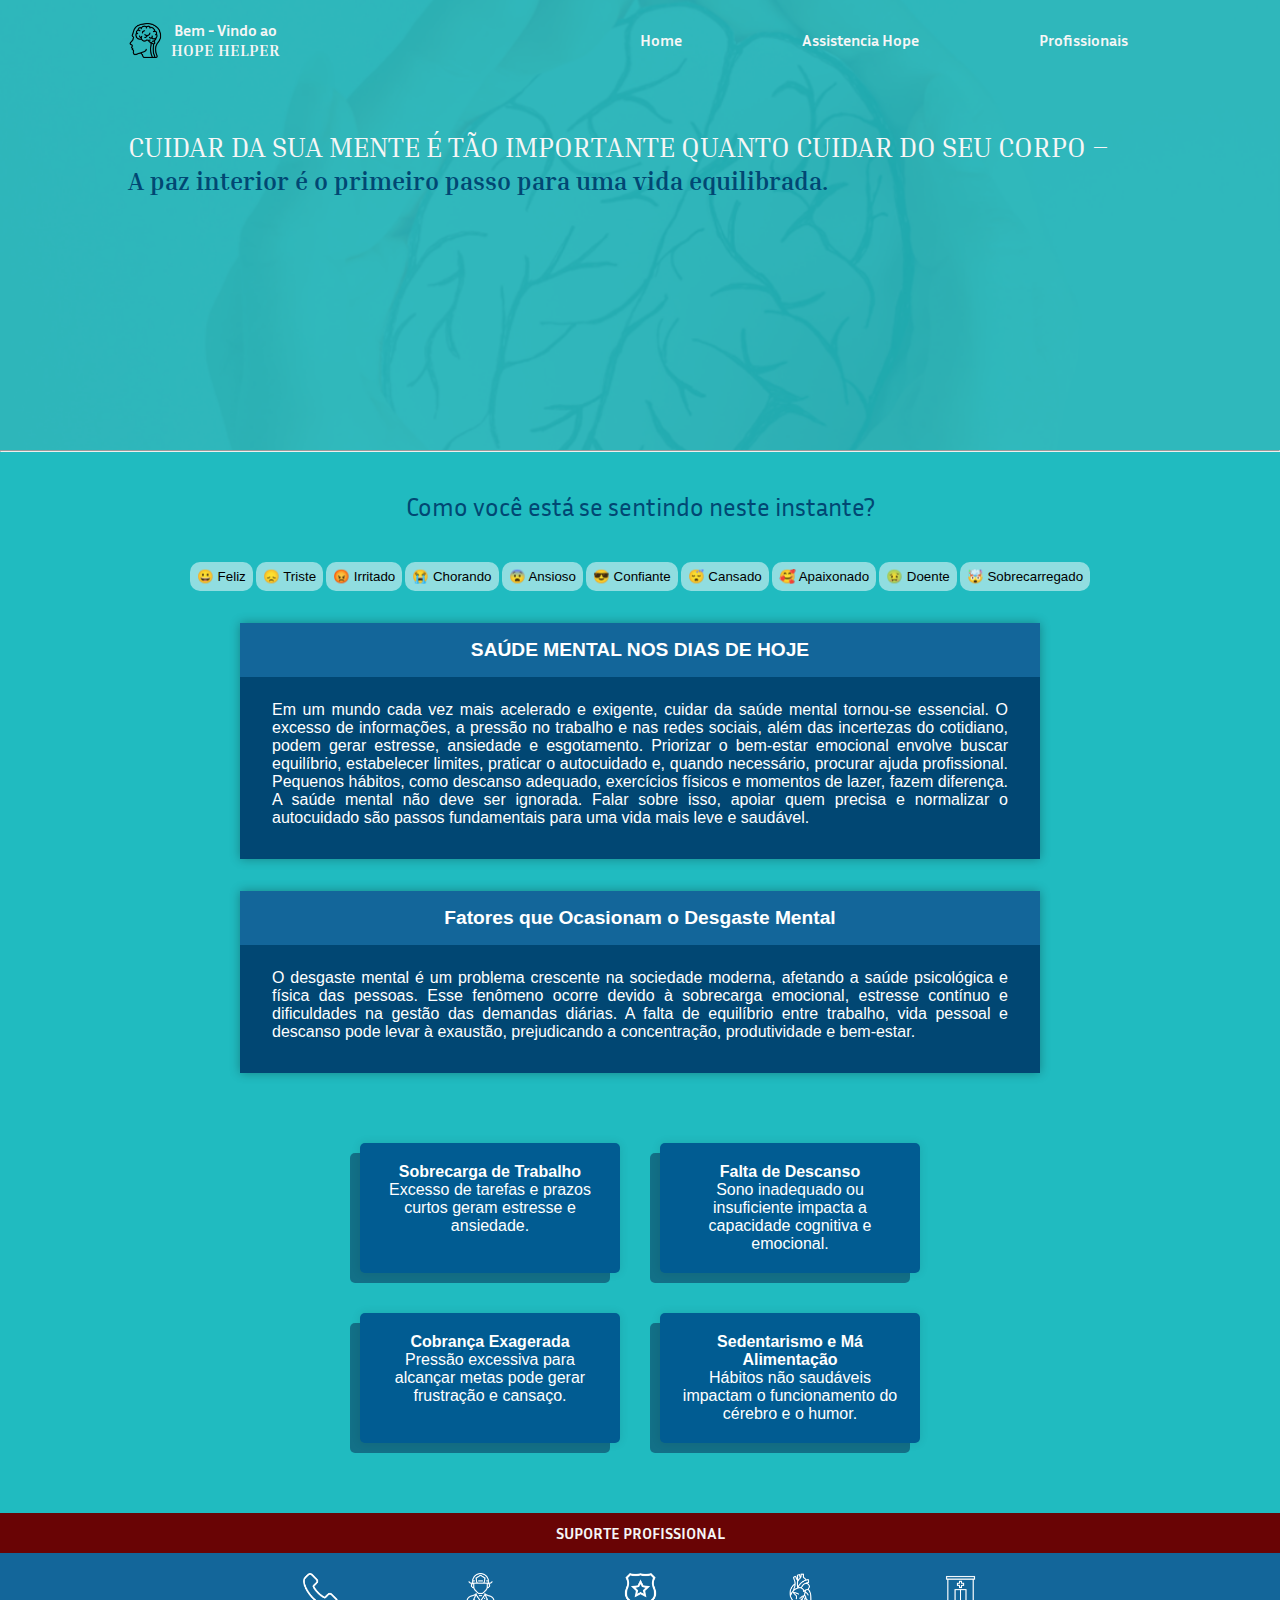
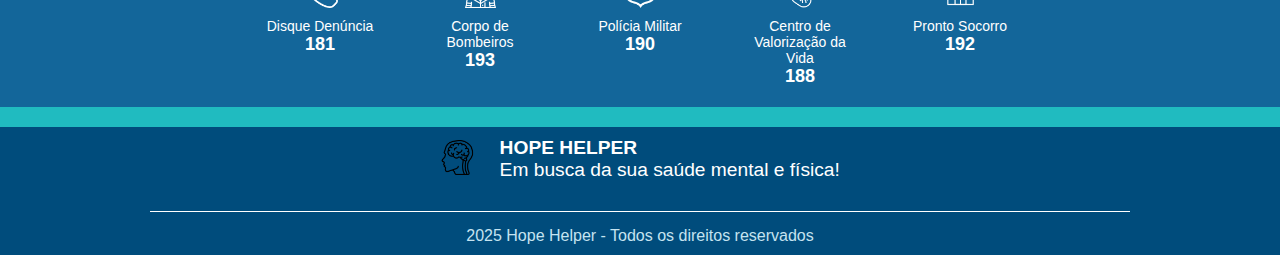
<file: index.html>
<!DOCTYPE html>
<html lang="pt-br">

<head>
    <meta charset="UTF-8">
    <meta name="viewport" content="width=device-width, initial-scale=1.0">
    <link rel="stylesheet" href="homem.css">
    <title>Hope Helper </title>
</head>

<body class="corpo">
    <header class="cabecalho">
        <section class="container__principal">
            <nav class="container__navegacao">
                <div class="container__logo">
                    <img class="container__imagemlogo" src="assets/cerebro (1).png" alt="logo da empresa">
                     <a class="container__aba" href="login.html">
                    <div class="container__escritalogo">
                        <span class="container__spanlogo"> Bem - Vindo ao </span>
                        <div class="container__fontelogo">
                            <span class="container__spanlogo"> HOPE HELPER </span>
                        </div>
                    </div>
                    </a>
                </div>
                <div class="container__abagap">
                    <a class="container__aba" href="index.html">Home</a>
                    <a class="container__aba" href="assistente.html">Assistencia Hope</a>
                    <a class="container__aba" href="profissionais.html">Profissionais</a>
                </div>
            </nav>
            <h1 class="container__h1"> CUIDAR DA SUA MENTE É TÃO IMPORTANTE QUANTO CUIDAR DO SEU CORPO – <br>
                <span class="container__h1span">A paz interior é o primeiro passo para uma vida equilibrada.</span>
            </h1>
    </header>
    <main>
        <section>
            <hr>

            <section>
                <p class="escrita__paragrafo">Como você está se sentindo neste instante?</p>
                <div class="formatacao">
                    <div class="buttons">
                        <button class="botao"> 😀 Feliz </button>
                        <button class="botao"> 😞 Triste </button>
                        <button class="botao"> 😡 Irritado </button>
                        <button class="botao"> 😭 Chorando </button>
                        <button class="botao"> 😨 Ansioso </button>
                        <button class="botao"> 😎 Confiante </button>
                        <button class="botao"> 😴 Cansado </button>
                        <button class="botao"> 🥰 Apaixonado </button>
                        <button class="botao"> 🤢 Doente </button>
                        <button class="botao"> 🤯 Sobrecarregado </button>
                    </div>
                </div>
            </section>
            <section class="caixa_dialogo">
                <h2> SAÚDE MENTAL NOS DIAS DE HOJE </h2>
                <p> Em um mundo cada vez mais acelerado e exigente, cuidar da saúde mental tornou-se essencial. O
                    excesso de informações, a pressão no trabalho e nas redes sociais, além das incertezas do cotidiano,
                    podem gerar estresse, ansiedade e esgotamento.
                    Priorizar o bem-estar emocional envolve buscar equilíbrio, estabelecer limites, praticar o
                    autocuidado e, quando necessário, procurar ajuda profissional. Pequenos hábitos, como descanso
                    adequado, exercícios físicos e momentos de lazer, fazem diferença.
                    A saúde mental não deve ser ignorada. Falar sobre isso, apoiar quem precisa e normalizar o
                    autocuidado são passos fundamentais para uma vida mais leve e saudável.
                </p>
            </section>
            <section class="caixa_dialogo">
                <h2>Fatores que Ocasionam o Desgaste Mental</h2>
                <p>O desgaste mental é um problema crescente na sociedade moderna, afetando a saúde psicológica e física
                    das pessoas. Esse fenômeno ocorre devido à sobrecarga emocional, estresse contínuo e dificuldades na
                    gestão das demandas diárias. A falta de equilíbrio entre trabalho, vida pessoal e descanso pode
                    levar à exaustão, prejudicando a concentração, produtividade e bem-estar.</p>
            </section>
            <section class="container-grid ">
                <p class="card"> <strong class="strong">Sobrecarga de Trabalho</strong> <br>
                    Excesso de tarefas e prazos curtos geram estresse e ansiedade.
                </p>
                <p class="card"> <strong class="strong">Falta de Descanso</strong> <br>
                    Sono inadequado ou insuficiente impacta a capacidade cognitiva e emocional.
                </p>
                <p class="card"> <strong class="strong">Cobrança Exagerada </strong> <br>
                    Pressão excessiva para alcançar metas pode gerar frustração e cansaço.</p>
                <p class="card"> <strong class="strong">Sedentarismo e Má Alimentação <br> </strong>
                    Hábitos não saudáveis impactam o funcionamento do cérebro e o humor.</p>
            </section>

            <div class="suporte">
                <p><strong>SUPORTE PROFISSIONAL</strong></p>
            </div>
            <div class="suporte__contato">
                <div class="contato__item">
                    <img class="logo__suporte" src="assets/telefone.png" alt="DisqueDenuncia">
                    <p>Disque Denúncia<br> <strong>181</strong></p>
                </div>
                <div class="contato__item">
                    <img class="logo__suporte" src="assets/bombeiro.png" alt="CorpoBombeiros">
                    <p>Corpo de Bombeiros<br> <strong>193</strong></p>
                </div>
                <div class="contato__item">
                    <img class="logo__suporte" src="assets/distintivo-de-policia.png" alt="PolíciaMilitar">
                    <p>Polícia Militar <br> <strong>190</strong></p>
                </div>
                <div class="contato__item">
                    <img class="logo__suporte" src="assets/coracao.png" alt="CentroValorizaçãoVida">
                    <p>Centro de Valorização da Vida <br><strong>188</strong></p>
                </div>
                <div class="contato__item">
                    <img class="logo__suporte" src="assets/pronto-socorro.png" alt="ProntoSocorro">
                    <p>Pronto Socorro <br><strong>192</strong></p>
                </div>
            </div>
            </div>
    </main>
    <footer>
        <div class="logo">
            <img class="container__imagemlogo" src="assets/cerebro (1).png" alt="Logo Hope Helper">
        </div>
        <div class="slogan">
            <strong>HOPE HELPER</strong>
            <br>
            <p>Em busca da sua saúde mental e física!</p>
        </div>
        <div class="copyright">
            2025 Hope Helper - Todos os direitos reservados
        </div>
    </footer>

</html>
</file>
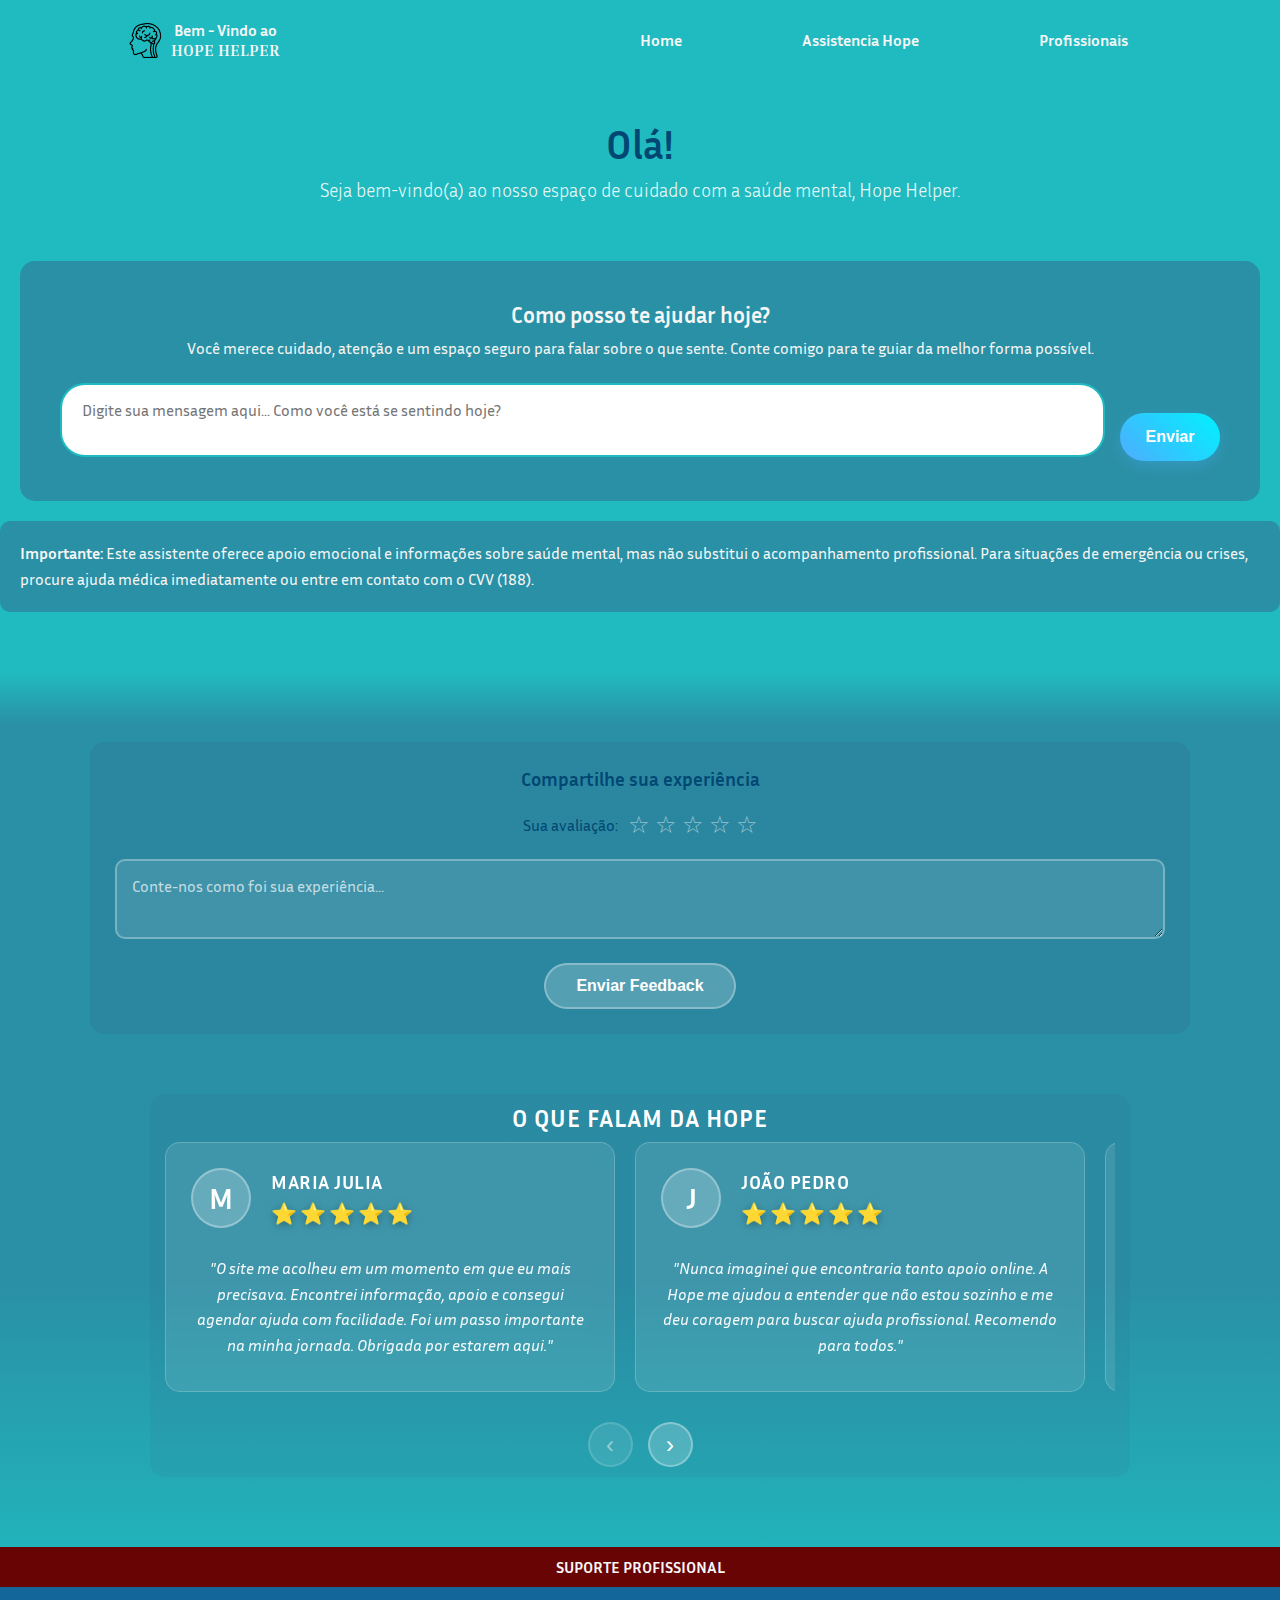
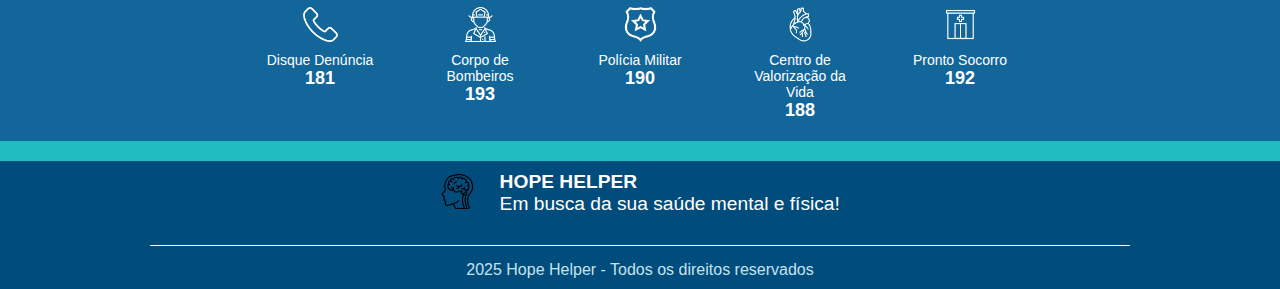
<file: assistente.html>
<!DOCTYPE html>
<html lang="pt-br">

<head>
    <meta charset="UTF-8">
    <meta name="viewport" content="width=device-width, initial-scale=1.0">
    <link rel="stylesheet" href="homem.css">
    <link rel="stylesheet" href="assistente.css">
    <script src="assistente.js" defer></script>

    <title>Hope Helper </title>
</head>

<body class="corpo">
    <header class="cabecalho">
        <section class="container__principal1">
            <nav class="container__navegacao">
                <div class="container__logo">
                    <img class="container__imagemlogo" src="assets/cerebro (1).png" alt="logo da empresa">
                    <a class="container__aba" href="login.html">
                    <div class="container__escritalogo">
                        <span class="container__spanlogo"> Bem - Vindo ao </span>
                        <div class="container__fontelogo">
                            <span class="container__spanlogo"> HOPE HELPER </span>
                        </div>
                    </div>
                    </a>
                </div>
                <div class="container__abagap">
                    <a class="container__aba" href="index.html">Home</a>
                    <a class="container__aba" href="assistente.html">Assistencia Hope</a>
                    <a class="container__aba" href="profissionais.html">Profissionais</a>
                </div>
            </nav>
    </header>
    <main>
        <div class="container">
            <div class="header">
                <h1 class="greeting">Olá! </h1>
                <p class="subtitle">Seja bem-vindo(a) ao nosso espaço de cuidado com a saúde mental, Hope Helper.</p>
            </div>

            <div class="chat-section">
                <div class="chat-header">
                    <h3>Como posso te ajudar hoje?</h3>
                    <p>Você merece cuidado, atenção e um espaço seguro para falar sobre o que sente. Conte comigo para
                        te guiar da melhor forma possível. </p>
                </div>

                <div class="chat-input-area">
                    <div class="input-wrapper">
                        <textarea class="chat-input"
                            placeholder="Digite sua mensagem aqui... Como você está se sentindo hoje?"
                            rows="2"></textarea>
                    </div>
                    <button class="send-btn" onclick="sendMessage()">Enviar</button>
                </div>

                <div class="typing-animation">
                    <span>Assistente está digitando</span>
                    <div class="dot"></div>
                    <div class="dot"></div>
                    <div class="dot"></div>
                </div>
            </div>
               <div class="disclaimer">
            <strong>Importante:</strong> Este assistente oferece apoio emocional e informações sobre saúde mental, mas
            não substitui o acompanhamento profissional. Para situações de emergência ou crises, procure ajuda médica
            imediatamente ou entre em contato com o CVV (188).
        </div>
            <div class="fundo">
                    <div class="feedback-form">
                    <h4>Compartilhe sua experiência</h4>
                    <div class="rating-input">
                        <span>Sua avaliação:</span>
                        <div class="stars-input">
                            <span class="star-input" data-rating="1">☆</span>
                            <span class="star-input" data-rating="2">☆</span>
                            <span class="star-input" data-rating="3">☆</span>
                            <span class="star-input" data-rating="4">☆</span>
                            <span class="star-input" data-rating="5">☆</span>
                        </div>
                    </div>
                    <textarea class="feedback-input" placeholder="Conte-nos como foi sua experiência..."></textarea>
                    <button class="feedback-btn">Enviar Feedback</button>
                </div>

                <!-- Seção de Feedback ATUALIZADA -->

                    <div class="feedback-carousel">
                     


                        <!-- Container do Feedback -->
                          <div class="feedback-section">
                <div class="feedback-header">
                    <h3>O QUE FALAM DA HOPE</h3>
                </div>
                
                <div class="feedback-slider">
                    <div class="feedback-track">
                        <div class="feedback-card">
                            <div class="user-info">
                                <div class="user-avatar">M</div>
                                <div class="user-details">
                                    <h4>MARIA JULIA</h4>
                                    <div class="rating">
                                        <span class="star">⭐</span>
                                        <span class="star">⭐</span>
                                        <span class="star">⭐</span>
                                        <span class="star">⭐</span>
                                        <span class="star">⭐</span>
                                    </div>
                                </div>
                            </div>
                            <div class="feedback-text">
                                <p>"O site me acolheu em um momento em que eu mais precisava. Encontrei informação, apoio e consegui agendar ajuda com facilidade. Foi um passo importante na minha jornada. Obrigada por estarem aqui."</p>
                            </div>
                        </div>

                        <div class="feedback-card">
                            <div class="user-info">
                                <div class="user-avatar">J</div>
                                <div class="user-details">
                                    <h4>JOÃO PEDRO</h4>
                                    <div class="rating">
                                        <span class="star">⭐</span>
                                        <span class="star">⭐</span>
                                        <span class="star">⭐</span>
                                        <span class="star">⭐</span>
                                        <span class="star">⭐</span>
                                    </div>
                                </div>
                            </div>
                            <div class="feedback-text">
                                <p>"Nunca imaginei que encontraria tanto apoio online. A Hope me ajudou a entender que não estou sozinho e me deu coragem para buscar ajuda profissional. Recomendo para todos."</p>
                            </div>
                        </div>

                        <div class="feedback-card">
                            <div class="user-info">
                                <div class="user-avatar">A</div>
                                <div class="user-details">
                                    <h4>ANA CLARA</h4>
                                    <div class="rating">
                                        <span class="star">⭐</span>
                                        <span class="star">⭐</span>
                                        <span class="star">⭐</span>
                                        <span class="star">⭐</span>
                                        <span class="star">⭐</span>
                                    </div>
                                </div>
                            </div>
                            <div class="feedback-text">
                                <p>"Sempre tive dificuldade em falar sobre meus sentimentos. Aqui encontrei um ambiente seguro e acolhedor. O suporte que recebi foi fundamental para minha recuperação."</p>
                            </div>
                        </div>

                        <div class="feedback-card">
                            <div class="user-info">
                                <div class="user-avatar">R</div>
                                <div class="user-details">
                                    <h4>RAFAEL SANTOS</h4>
                                    <div class="rating">
                                        <span class="star">⭐</span>
                                        <span class="star">⭐</span>
                                        <span class="star">⭐</span>
                                        <span class="star">⭐</span>
                                        <span class="star">⭐</span>
                                    </div>
                                </div>
                            </div>
                            <div class="feedback-text">
                                <p>"A Hope mudou minha perspectiva sobre buscar ajuda. As informações são claras e o atendimento é humanizado. Recomendo a todos que precisam de apoio emocional."</p>
                            </div>
                        </div>
                    </div>
                </div>

                         <div class="slider-controls">
                        <button class="slider-btn prev-btn" onclick="slideLeft()">‹</button>
                        <button class="slider-btn next-btn" onclick="slideRight()">›</button>
                    </div>
                    </div>
                </div>
            </div>
        </div>
        </div>
   <div class="suporte">
                <p><strong>SUPORTE PROFISSIONAL</strong></p>
            </div>
            <div class="suporte__contato">
                <div class="contato__item">
                    <img class="logo__suporte" src="assets/telefone.png" alt="DisqueDenuncia">
                    <p>Disque Denúncia<br> <strong>181</strong></p>
                </div>
                <div class="contato__item">
                    <img class="logo__suporte" src="assets/bombeiro.png" alt="CorpoBombeiros">
                    <p>Corpo de Bombeiros<br> <strong>193</strong></p>
                </div>
                <div class="contato__item">
                    <img class="logo__suporte" src="assets/distintivo-de-policia.png" alt="PolíciaMilitar">
                    <p>Polícia Militar <br> <strong>190</strong></p>
                </div>
                <div class="contato__item">
                    <img class="logo__suporte" src="assets/coracao.png" alt="CentroValorizaçãoVida">
                    <p>Centro de Valorização da Vida <br><strong>188</strong></p>
                </div>
                <div class="contato__item">
                    <img class="logo__suporte" src="assets/pronto-socorro.png" alt="ProntoSocorro">
                    <p>Pronto Socorro <br><strong>192</strong></p>
                </div>
            </div>
    </main>
</body>
<footer>
    <div class="logo">
        <img class="container__imagemlogo" src="assets/cerebro (1).png" alt="Logo Hope Helper">
    </div>
    <div class="slogan">
        <strong>HOPE HELPER</strong>
        <br>
        <p>Em busca da sua saúde mental e física!</p>
    </div>
    <div class="copyright">
        2025 Hope Helper - Todos os direitos reservados
    </div>
</footer>
</file>
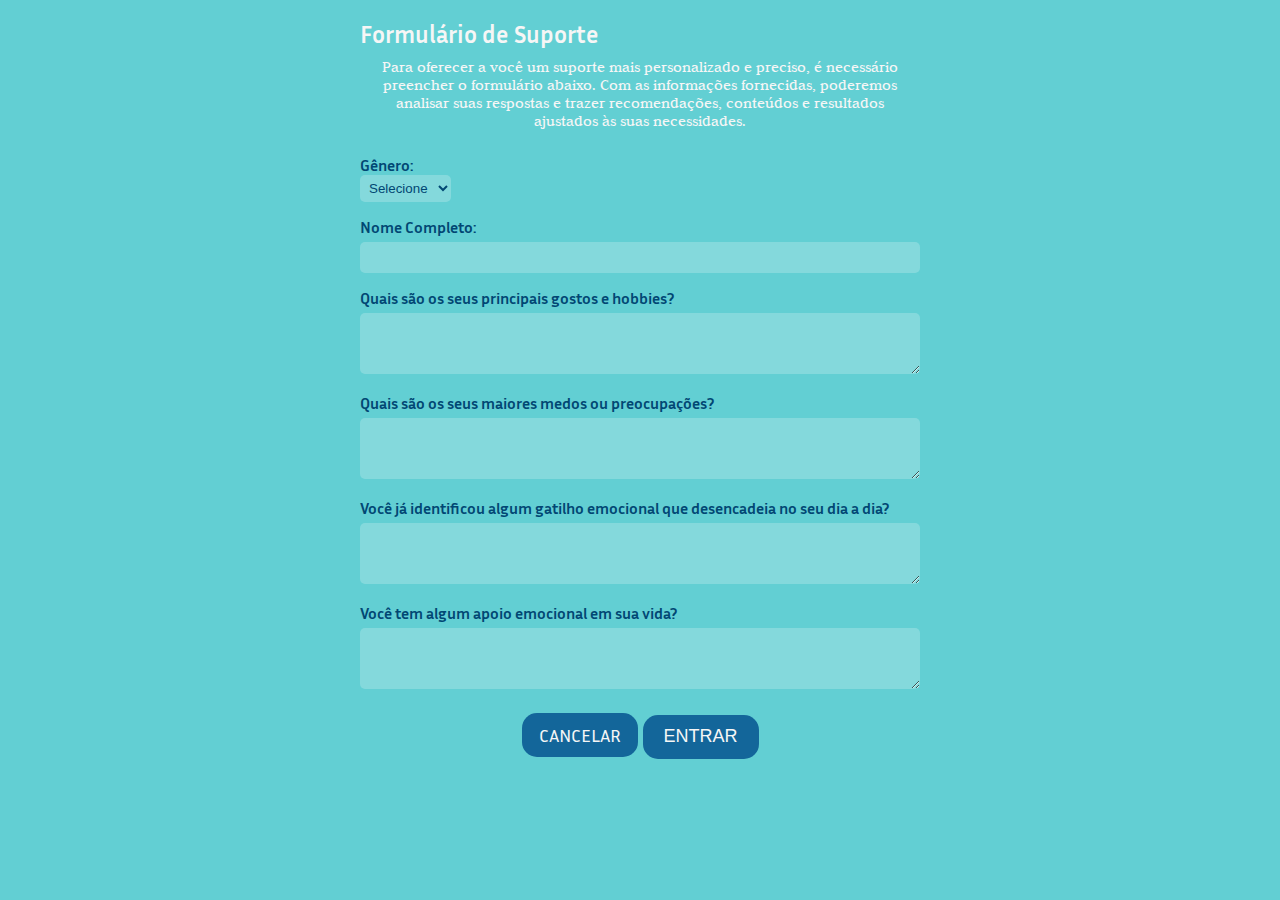
<file: formulario.html>
<!DOCTYPE html>
<html lang="pt-BR">
<head>
  <meta charset="UTF-8">
   <title>Formulário de Suporte</title>
   
  <link rel="stylesheet" href="formulario.css">
  <script src="overlay.js" defer></script>
 
</head>
<body>

  <h2>Formulário de Suporte</h2>
  <p>Para oferecer a você um suporte mais personalizado e preciso, é necessário preencher o formulário abaixo. Com as informações fornecidas, poderemos analisar suas respostas e trazer recomendações, conteúdos e resultados ajustados às suas necessidades.</p>

   <form id="form-suporte">
    <label for="genero">Gênero:</label>
    <select class="caixa__dialogooption" id="genero" name="genero">
      <option class="caixa__dialogooption" value="">Selecione </option>
      <option class="caixa__dialogooption" value="feminino">Feminino</option>
      <option class="caixa__dialogooption" value="masculino">Masculino</option>
      <option class="caixa__dialogooption" value="outro">Outros</option>
    </select>
    <label for="nome">Nome Completo:</label>
    <input class="caixa__dialogo" type="text" id="nome" style= "color: #014773;" name="nome">
    <label for="gostos">Quais são os seus principais gostos e hobbies?</label>
    <textarea class="caixa__dialogo" id="gostos" style= "color: #014773;" name="gostos" rows="3"></textarea>

    <label for="medos">Quais são os seus maiores medos ou preocupações?</label>
    <textarea class="caixa__dialogo" id="medos" style= "color: #014773;" name="medos" rows="3"></textarea>

    <label for="gatilhos">Você já identificou algum gatilho emocional que desencadeia no seu dia a dia?</label>
    <textarea class="caixa__dialogo" id="gatilhos" style= "color: #014773;" name="gatilhos" rows="3"></textarea>

    <label for="apoio">Você tem algum apoio emocional em sua vida?</label>
    <textarea class="caixa__dialogo" id="apoio" style= "color: #014773;" name="apoio" rows="3"></textarea>

     <p id="erro-msg" class="erro">Por favor, preencha todos os campos antes de continuar.</p>

    <div class="button-group">
      <a class="principal__botao" href="index.html">CANCELAR</a>
       <button class="principal__botao" type="button" class="principal__botao" onclick="validarFormulario()">ENTRAR</button>
    </div>
  </form>

</body>
</html>
</file>
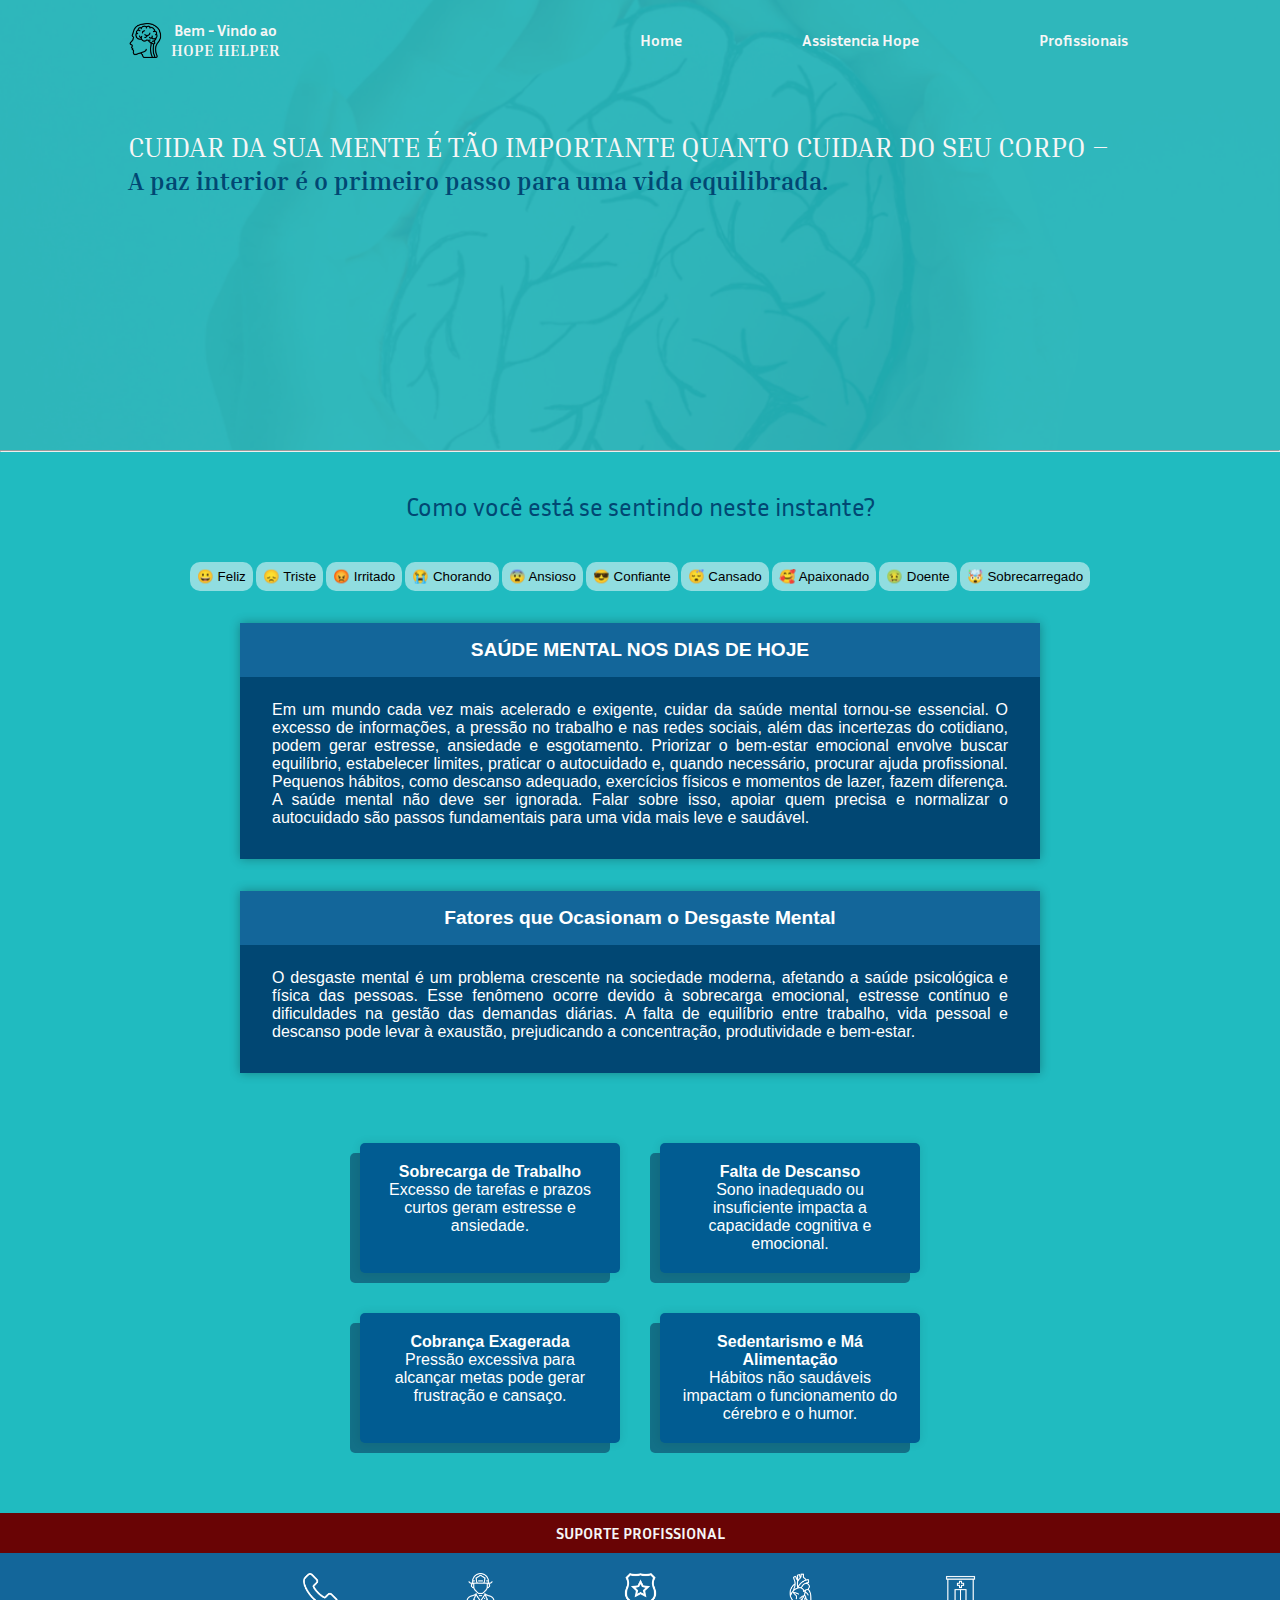
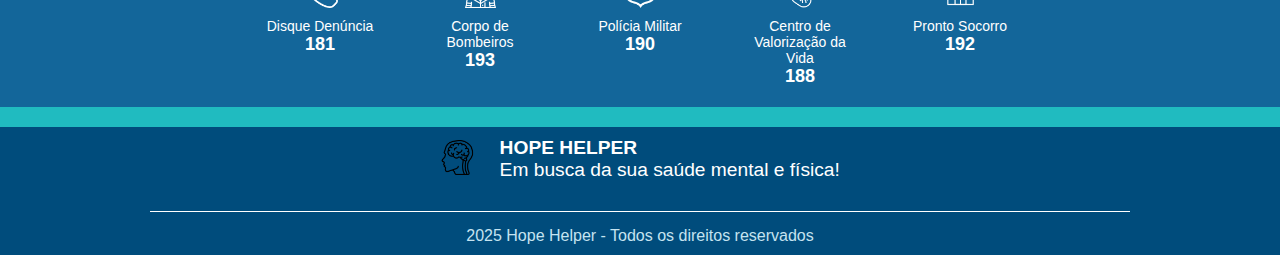
<file: home.html>
<!DOCTYPE html>
<html lang="pt-br">

<head>
    <meta charset="UTF-8">
    <meta name="viewport" content="width=device-width, initial-scale=1.0">
    <link rel="stylesheet" href="homem.css">
    <title>Hope Helper </title>
</head>

<body class="corpo">
    <header class="cabecalho">
        <section class="container__principal">
            <nav class="container__navegacao">
                <div class="container__logo">
                    <img class="container__imagemlogo" src="assets/cerebro (1).png" alt="logo da empresa">
                     <a class="container__aba" href="index.html">
                    <div class="container__escritalogo">
                        <span class="container__spanlogo"> Bem - Vindo ao </span>
                        <div class="container__fontelogo">
                            <span class="container__spanlogo"> HOPE HELPER </span>
                        </div>
                    </div>
                    </a>
                </div>
                <div class="container__abagap">
                    <a class="container__aba" href="home.html">Home</a>
                    <a class="container__aba" href="assistente.html">Assistencia Hope</a>
                    <a class="container__aba" href="profissionais.html">Profissionais</a>
                </div>
            </nav>
            <h1 class="container__h1"> CUIDAR DA SUA MENTE É TÃO IMPORTANTE QUANTO CUIDAR DO SEU CORPO – <br>
                <span class="container__h1span">A paz interior é o primeiro passo para uma vida equilibrada.</span>
            </h1>
    </header>
    <main>
        <section>
            <hr>

            <section>
                <p class="escrita__paragrafo">Como você está se sentindo neste instante?</p>
                <div class="formatacao">
                    <div class="buttons">
                        <button class="botao"> 😀 Feliz </button>
                        <button class="botao"> 😞 Triste </button>
                        <button class="botao"> 😡 Irritado </button>
                        <button class="botao"> 😭 Chorando </button>
                        <button class="botao"> 😨 Ansioso </button>
                        <button class="botao"> 😎 Confiante </button>
                        <button class="botao"> 😴 Cansado </button>
                        <button class="botao"> 🥰 Apaixonado </button>
                        <button class="botao"> 🤢 Doente </button>
                        <button class="botao"> 🤯 Sobrecarregado </button>
                    </div>
                </div>
            </section>
            <section class="caixa_dialogo">
                <h2> SAÚDE MENTAL NOS DIAS DE HOJE </h2>
                <p> Em um mundo cada vez mais acelerado e exigente, cuidar da saúde mental tornou-se essencial. O
                    excesso de informações, a pressão no trabalho e nas redes sociais, além das incertezas do cotidiano,
                    podem gerar estresse, ansiedade e esgotamento.
                    Priorizar o bem-estar emocional envolve buscar equilíbrio, estabelecer limites, praticar o
                    autocuidado e, quando necessário, procurar ajuda profissional. Pequenos hábitos, como descanso
                    adequado, exercícios físicos e momentos de lazer, fazem diferença.
                    A saúde mental não deve ser ignorada. Falar sobre isso, apoiar quem precisa e normalizar o
                    autocuidado são passos fundamentais para uma vida mais leve e saudável.
                </p>
            </section>
            <section class="caixa_dialogo">
                <h2>Fatores que Ocasionam o Desgaste Mental</h2>
                <p>O desgaste mental é um problema crescente na sociedade moderna, afetando a saúde psicológica e física
                    das pessoas. Esse fenômeno ocorre devido à sobrecarga emocional, estresse contínuo e dificuldades na
                    gestão das demandas diárias. A falta de equilíbrio entre trabalho, vida pessoal e descanso pode
                    levar à exaustão, prejudicando a concentração, produtividade e bem-estar.</p>
            </section>
            <section class="container-grid ">
                <p class="card"> <strong class="strong">Sobrecarga de Trabalho</strong> <br>
                    Excesso de tarefas e prazos curtos geram estresse e ansiedade.
                </p>
                <p class="card"> <strong class="strong">Falta de Descanso</strong> <br>
                    Sono inadequado ou insuficiente impacta a capacidade cognitiva e emocional.
                </p>
                <p class="card"> <strong class="strong">Cobrança Exagerada </strong> <br>
                    Pressão excessiva para alcançar metas pode gerar frustração e cansaço.</p>
                <p class="card"> <strong class="strong">Sedentarismo e Má Alimentação <br> </strong>
                    Hábitos não saudáveis impactam o funcionamento do cérebro e o humor.</p>
            </section>

            <div class="suporte">
                <p><strong>SUPORTE PROFISSIONAL</strong></p>
            </div>
            <div class="suporte__contato">
                <div class="contato__item">
                    <img class="logo__suporte" src="assets/telefone.png" alt="DisqueDenuncia">
                    <p>Disque Denúncia<br> <strong>181</strong></p>
                </div>
                <div class="contato__item">
                    <img class="logo__suporte" src="assets/bombeiro.png" alt="CorpoBombeiros">
                    <p>Corpo de Bombeiros<br> <strong>193</strong></p>
                </div>
                <div class="contato__item">
                    <img class="logo__suporte" src="assets/distintivo-de-policia.png" alt="PolíciaMilitar">
                    <p>Polícia Militar <br> <strong>190</strong></p>
                </div>
                <div class="contato__item">
                    <img class="logo__suporte" src="assets/coracao.png" alt="CentroValorizaçãoVida">
                    <p>Centro de Valorização da Vida <br><strong>188</strong></p>
                </div>
                <div class="contato__item">
                    <img class="logo__suporte" src="assets/pronto-socorro.png" alt="ProntoSocorro">
                    <p>Pronto Socorro <br><strong>192</strong></p>
                </div>
            </div>
            </div>
    </main>
    <footer>
        <div class="logo">
            <img class="container__imagemlogo" src="assets/cerebro (1).png" alt="Logo Hope Helper">
        </div>
        <div class="slogan">
            <strong>HOPE HELPER</strong>
            <br>
            <p>Em busca da sua saúde mental e física!</p>
        </div>
        <div class="copyright">
            2025 Hope Helper - Todos os direitos reservados
        </div>
    </footer>

</html>
</file>
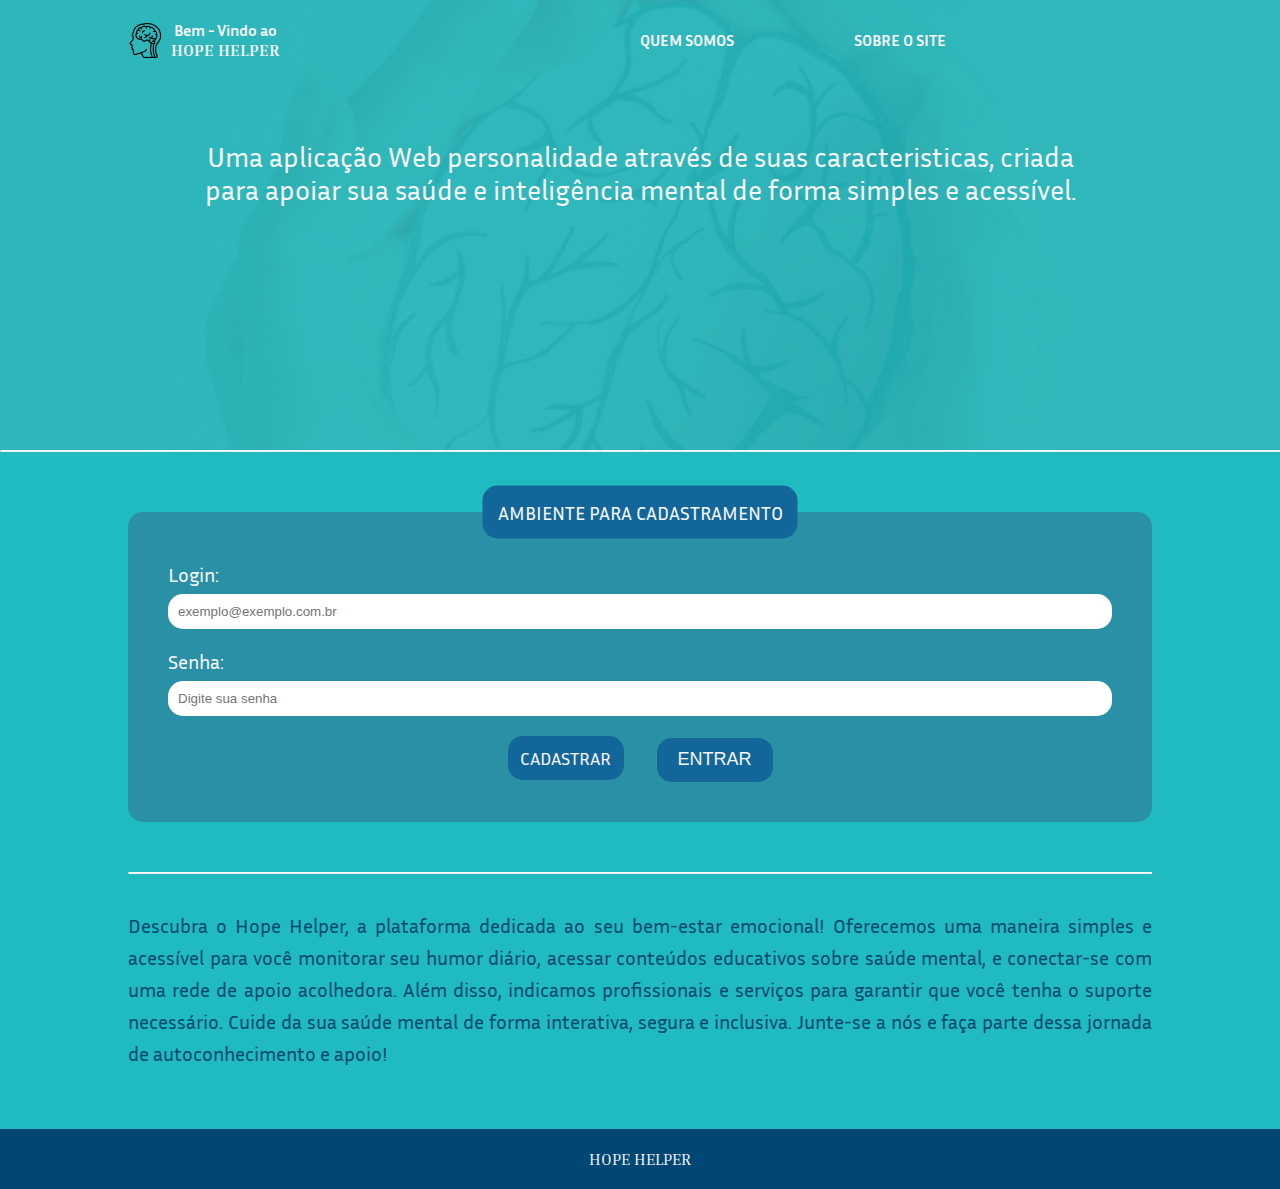
<file: login.html>
<!DOCTYPE html>
<html lang= "pt-br">
<head>
    <meta charset="UTF-8">
    <meta name="viewport" content="width=device-width, initial-scale=1.0">
    <title> Login Hope Helper</title>
    <link rel="stylesheet" href="login.css">
    <script src="overlay.js" defer></script>
</head>
<body class="corpo">
    <header class="cabecalho">
        <section class="container__principal">
            <nav class="container__navegacao">
                <div class="container__logo">
                    <img class="container__imagemlogo" src="assets/cerebro (1).png" alt="logo da empresa">
                    <a class="container__aba" >
                    <div class="container__escritalogo">
                        <span class="container__spanlogo"> Bem - Vindo ao </span>
                        <div class="container__fontelogo">
                            <span class="container__spanlogo"> HOPE HELPER </span>
                        </div>
                    </div>
                    </a>
                </div>
                <div class="container__abagap">
                    <a class="container__aba" href="quemsomos.html" >QUEM SOMOS</a>
                    <a class="container__aba" href="sobresite.html" >SOBRE O SITE</a>
                </div>
            </nav>
            <h1 class="container__h1">Uma aplicação Web personalidade através de suas caracteristicas, criada para apoiar sua saúde e inteligência mental de forma simples e acessível.</h1>
        </section>
        <hr>
    </header>
    <main class="principal">
        <form class="principal__formulario"  id="formLogin">
            <h2 class="principal__h2">AMBIENTE PARA CADASTRAMENTO
            </h2>
            <div class="principal__espacamentoh2">
                <label for="login">Login:</label>
            </div>
                <input class="principal__input" type="email" id="login" placeholder="exemplo@exemplo.com.br" required>
            <br>
            <br>
            <label for="senha">Senha:</label>
            <input class="principal__input" type="password" id="senha" placeholder="Digite sua senha" required>
            <br>
            <br>
             <p class="erro" id="erroMsg" style="color: rgb(105, 32, 32); display: none;"></p>

            <a class="principal__botao" href="formulario.html">CADASTRAR</a>
            <button class="principal__botao" type="button" class="principal__botao" id="btnEntrar">ENTRAR</button>
        </form>
        <hr >
        <p class="escrita__paragrafo">Descubra o Hope Helper, a plataforma dedicada ao seu bem-estar emocional! Oferecemos uma maneira simples e acessível para você monitorar seu humor diário, acessar conteúdos educativos sobre saúde mental, e conectar-se com uma rede de apoio acolhedora. Além disso, indicamos profissionais e serviços  para garantir que você tenha o suporte necessário. Cuide da sua saúde mental de forma interativa, segura e inclusiva. Junte-se a nós e faça parte dessa jornada de autoconhecimento e apoio!
        </p>
    </main>
    <footer>HOPE HELPER</footer>
</body>
</html>
</file>
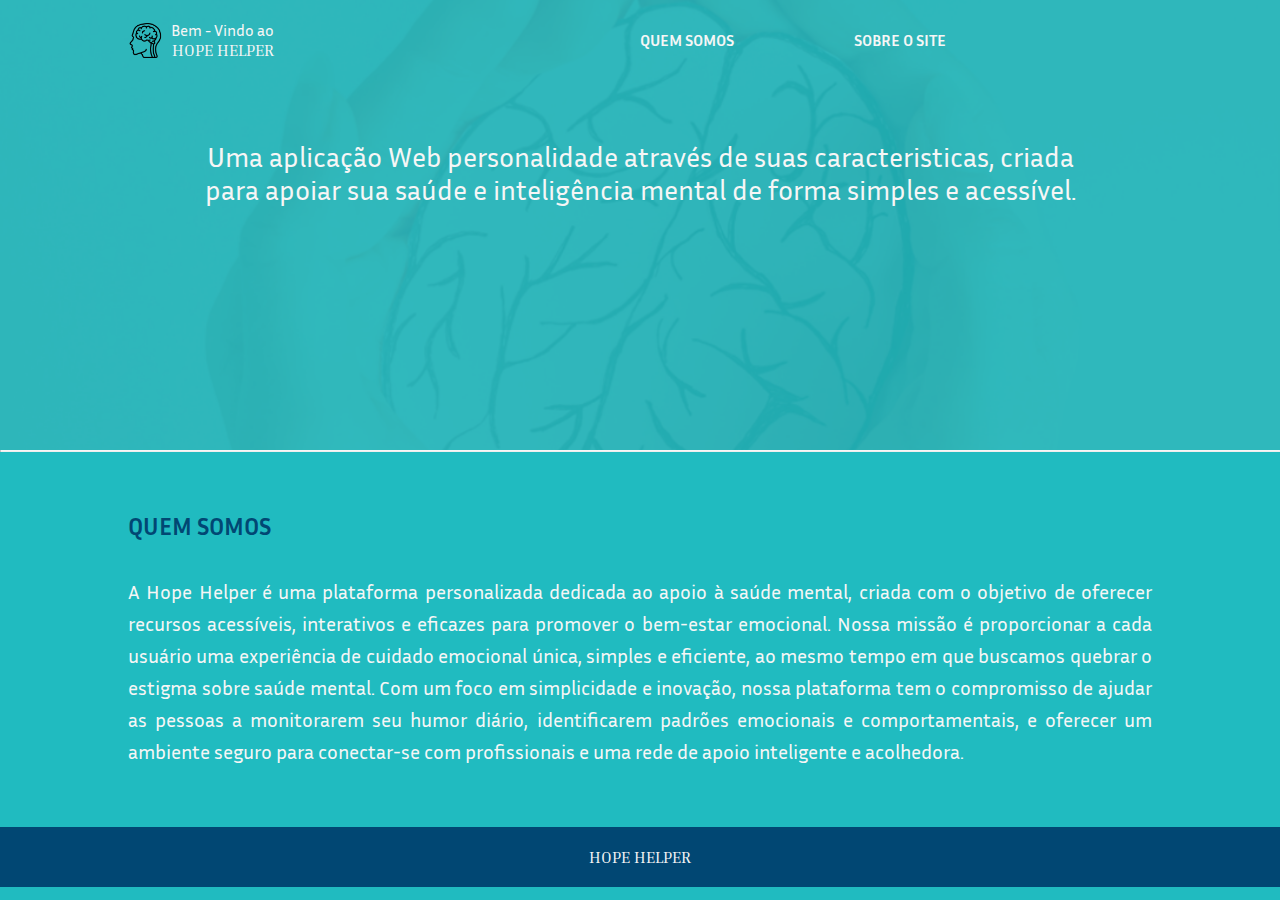
<file: quemsomos.html>
<!DOCTYPE html>
<html lang="en">
<head>
    <meta charset="UTF-8">
    <meta name="viewport" content="width=device-width, initial-scale=1.0">
    <title> Quem somos </title>
    <link rel="stylesheet" href="login.css">
</head>
<body class="corpo">
    <header class="cabecalho">
        <section class="container__principal">
            <nav class="container__navegacao">
                <div class="container__logo">
                    <img class="container__imagemlogo" src="assets/cerebro (1).png" alt="logo da empresa">
                    <a class="container__ancoralogo" href="index.html">
                        <div class="container__escritalogo">
                            Bem - Vindo ao
                            <div class="container__fontelogo">
                                HOPE HELPER
                            </div>
                        </div>
                    </a>
                </div>
                <div class="container__abagap">
                    <a class="container__aba" href="quemsomos.html" >QUEM SOMOS</a>
                    <a class="container__aba" href="sobresite.html" >SOBRE O SITE</a>
                </div>
            </nav>
            <h1 class="container__h1">Uma aplicação Web personalidade através de suas caracteristicas, criada para apoiar sua saúde e inteligência mental de forma simples e acessível.</h1>
        </section>
        <hr>
    </header>
    <main class="principal">
        <h2 class="principal__h2quemsomos"> QUEM SOMOS  </h2>
        <p class="escrita__paragrafoquemsomos"> A Hope Helper é uma plataforma personalizada dedicada ao apoio à saúde mental, criada com o objetivo de oferecer recursos acessíveis, interativos e eficazes para promover o bem-estar emocional. Nossa missão é proporcionar a cada usuário uma experiência de cuidado emocional única, simples e eficiente, ao mesmo tempo em que buscamos quebrar o estigma sobre saúde mental. Com um foco em simplicidade e inovação, nossa plataforma tem o compromisso de ajudar as pessoas a monitorarem seu humor diário, identificarem padrões emocionais e comportamentais, e oferecer um ambiente seguro para conectar-se com profissionais e uma rede de apoio inteligente e acolhedora.
        </p>
    </main>
    <footer>HOPE HELPER</footer>
</body>
</html>
</file>
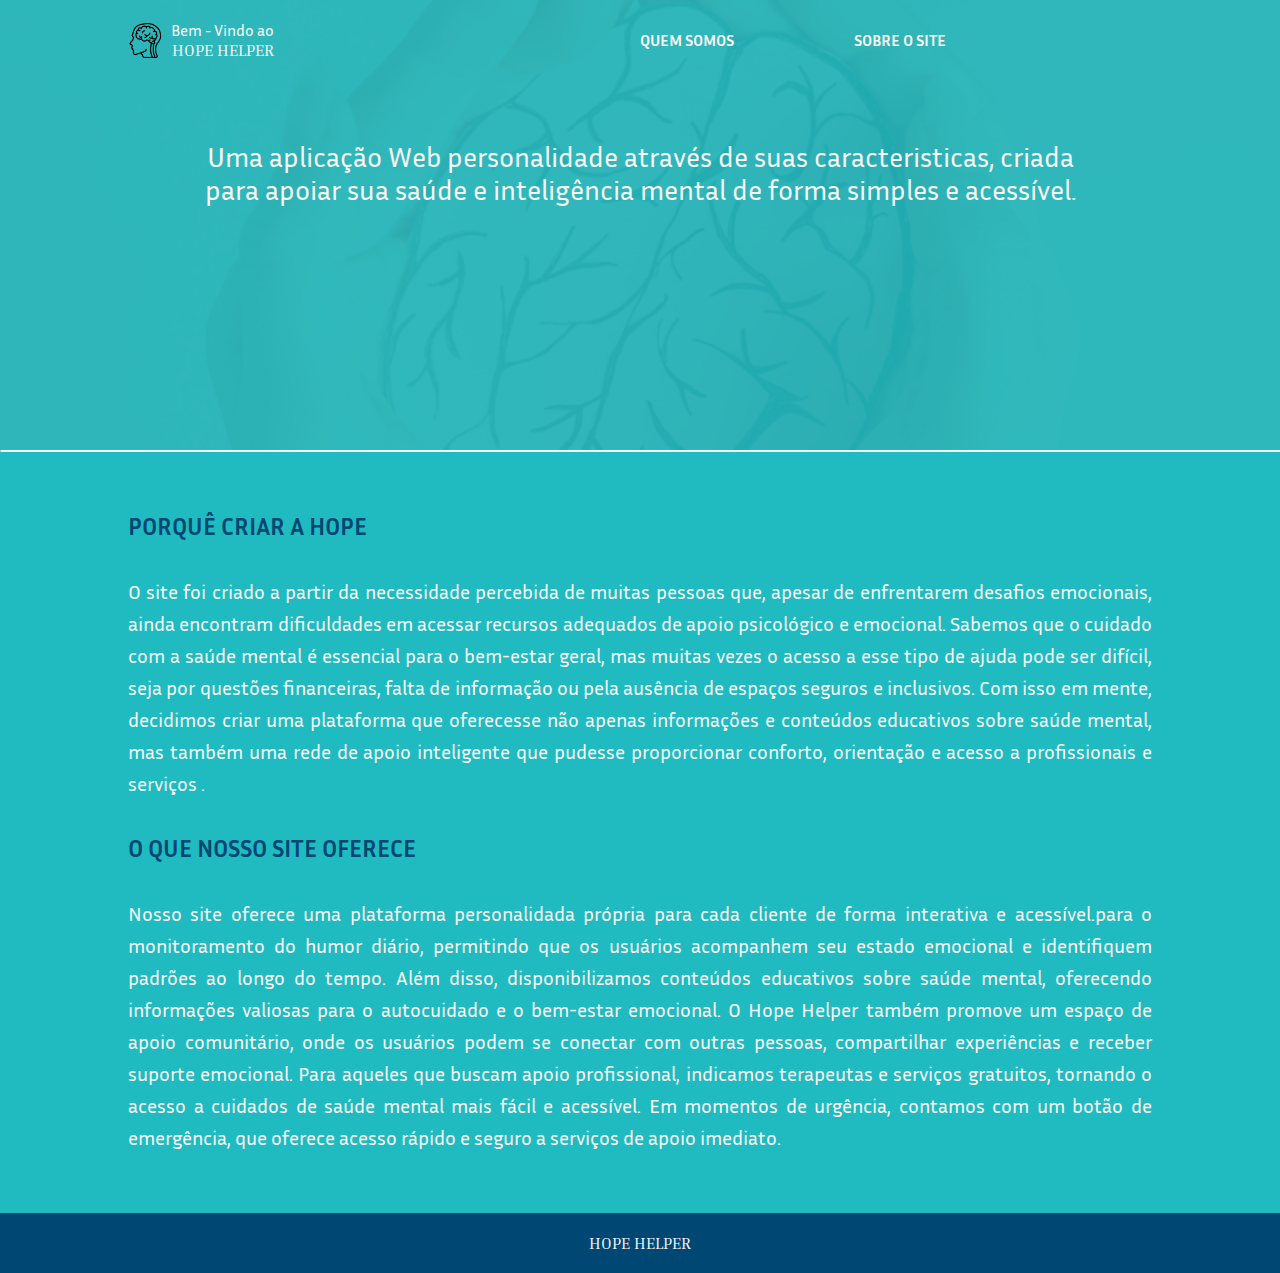
<file: sobresite.html>
<!DOCTYPE html>
<html lang="en">
<head>
    <meta charset="UTF-8">
    <meta name="viewport" content="width=device-width, initial-scale=1.0">
    <title> Sobre o site </title>
    <link rel="stylesheet" href="login.css">
</head>
<body class="corpo">
    <header class="cabecalho">
        <section class="container__principal">
            <nav class="container__navegacao">
                <div class="container__logo">
                    <img class="container__imagemlogo" src="assets/cerebro (1).png" alt="logo da empresa">
                    <a class="container__ancoralogo" href="login.html">
                        <div class="container__escritalogo">
                            Bem - Vindo ao
                            <div class="container__fontelogo">
                                HOPE HELPER
                            </div>
                        </div>
                    </a>
                </div>
                <div class="container__abagap">
                    <a class="container__aba" href="quemsomos.html" >QUEM SOMOS</a>
                    <a class="container__aba" href="sobresite.html" >SOBRE O SITE</a>
                </div>
            </nav>
            <h1 class="container__h1">Uma aplicação Web personalidade através de suas caracteristicas, criada para apoiar sua saúde e inteligência mental de forma simples e acessível.</h1>
        </section>
        <hr>
    </header>
    <main class="principal">
        <h2 class="principal__h2quemsomos"> PORQUÊ CRIAR  A HOPE  </h2>
        <p class="escrita__paragrafoquemsomos"> O site foi criado a partir da necessidade percebida de muitas pessoas que, apesar de enfrentarem desafios emocionais, ainda encontram dificuldades em acessar recursos adequados de apoio psicológico e emocional. Sabemos que o cuidado com a saúde mental é essencial para o bem-estar geral, mas muitas vezes o acesso a esse tipo de ajuda pode ser difícil, seja por questões financeiras, falta de informação ou pela ausência de espaços seguros e inclusivos. Com isso em mente, decidimos criar uma plataforma que oferecesse não apenas informações e conteúdos educativos sobre saúde mental, mas também uma rede de apoio inteligente que pudesse proporcionar conforto, orientação e acesso a profissionais e serviços .
        </p>
        <h2 class="principal__h2quemsomos"> O QUE NOSSO SITE OFERECE </h2>
        <p class="escrita__paragrafoquemsomos">      Nosso site oferece uma plataforma personalidada própria para cada cliente de forma interativa e acessível.para o monitoramento do humor diário, permitindo que os usuários acompanhem seu estado emocional e identifiquem padrões ao longo do tempo. Além disso, disponibilizamos conteúdos educativos sobre saúde mental, oferecendo informações valiosas para o autocuidado e o bem-estar emocional. O Hope Helper também promove um espaço de apoio comunitário, onde os usuários podem se conectar com outras pessoas, compartilhar experiências e receber suporte emocional. Para aqueles que buscam apoio profissional, indicamos terapeutas e serviços gratuitos, tornando o acesso a cuidados de saúde mental mais fácil e acessível. Em momentos de urgência, contamos com um botão de emergência, que oferece acesso rápido e seguro a serviços de apoio imediato.
        </p>
    </main>
    <footer>HOPE HELPER</footer>
</body>
</html>
</file>
<file: homem.css>
@import url('https://fonts.googleapis.com/css2?family=Inria+Sans&family=Inria+Serif:ital,wght@0,300;0,400;0,700;1,300;1,400;1,700&family=Judson:ital,wght@0,400;0,700;1,400&display=swap');

:root {
    --primeira-cor: #20BBC0;
    /*azul de fundo*/
    --segunda-cor: #f6f6f6;
    /*branco*/
    --terceira-cor: #014773;
    /*azul letra da aba, texto e footer do login*/
    --quarta-cor: #13669A;
    /*azul de dentro do botão de cadastro*/
    --quinta-cor: #33658A80;
    /*azul transaparente*/
    --quinta-cor: #000000;
    --cor-hover: #2B8FA0;
    --cor-form: #33658A80;
    --cor-transparente: rgba(32, 187, 192, 0.5);
    --cor-botton: rgba(255, 255, 255, 0.63);

    --fonte-primaria: "Inria Sans", sans-serif;
    --segunda-fonte: "Inria Serif", sans-serif;
    --terceira-fonte: "Judson", sans-serif;

}

* {
    margin: 0;
    padding: 0;
    box-sizing: border-box;
}

.corpo {
    background-color: var(--primeira-cor);
    font-family: var(--fonte-primaria);
}

/* HEADER */
.cabecalho {
    width: 100%;
}

.container__principal {
    background-image: url("assets/saudemental\ .png");
    background-size: cover;
    background-position: center;
    background-repeat: no-repeat;
    width: 100%;
    min-height: 50vh;
    position: relative;
}

/* Adicione uma camada de sobreposição para melhorar o contraste entre o fundo e o texto */
.container__principal:before {
    content: '';
    position: absolute;
    top: 0;
    left: 0;
    width: 100%;
    height: 100%;
    background-color: var(--cor-transparente);
    /* Versão transparente da sua cor principal */
    z-index: 1;
}

.container__navegacao {

    display: grid;
    grid-template-columns: 1fr auto 1fr;
    align-items: center;
    padding: 20px 10%;
    position: relative;
    z-index: 2;
}

.container__logo {
    grid-column: 1;
    display: flex;
    align-items: center;
}


.container__imagemlogo {
    height: 35px;
    width: 35px;
}

.container__escritalogo {
    color: var(--segunda-cor);
    margin-left: 8px;
    text-align: center;
}

.container__fontelogo {
    font-family: var(--segunda-fonte);
}

.container__abagap {
    grid-column: 3;
    display: flex;
    gap: 120px;

}

.container__aba {
    text-decoration: none;
    color: var(--segunda-cor);
    font-weight: bold;
    transition: color 0.3s ease;
}

.container__aba:hover {
    color: var(--terceira-cor);
}


.container__h1 {
    color: var(--segunda-cor);
    font-family: var(--segunda-fonte);
    font-weight: 400;
    font-size: 28px;
    width: 80%;
    margin:50px auto;
    text-align: left;
    position: relative;
    z-index: 2;
    padding-bottom: 0px;
    
}

.container__h1span {
    color: var(--terceira-cor);
    font-family: var(--ter);
    font-weight: 400;
    font-size: 25px;
    width: 80%;
    margin: 60px auto;
    text-align: center;
    position: relative;
    z-index: 2;
    font-weight: bold;
}


.escrita__paragrafo {
    line-height: 1.6;
    margin: 35px 0;
    color: var(--terceira-cor);
    font-size: 25px;
    text-align: center;
}

.buttons {
    text-align: center;
    all: unset;
    cursor: pointer;
    /* mantém o cursor de botão */
}

.botao {
    background-color: rgba(255, 255, 255, 0.5);
    border: none;
    border-radius: 10px;
    padding: 7px;
}

.botao:hover {
    background-color: var(--terceira-cor);
    transform: translateY(-7px);
    /* Move o card 2px para cima quando passar o mouse */
    transition: transform 0.3s ease;
    /* Animação suave de 0.3 segundos */
}

.formatacao {
    text-align: center;
}

/* Estilo principal da caixa do artigo */
.caixa_dialogo {
    width: 90%;
    /* Ocupa 90% da largura da tela */
    max-width: 800px;
    /* Limita a largura máxima a 600px */
    margin: 2rem auto;
    /* Centraliza na horizontal com margem vertical */
    padding: 2rem;
    /* Espaçamento interno (internamente ao redor do conteúdo) */


    /* Fundo com duas cores divididas verticalmente ao meio */
    background: var(--terceira-cor);

    color: white;
    /* Cor do texto */
    font-family: sans-serif;
    /* Tipo de fonte simples e moderna */
    text-align: justify;
    /* Alinha o texto em bloco (justificado) */

    /* Sombra ao redor da caixa para dar destaque */
    box-shadow: 0 0 10px rgba(0, 0, 0, 0.3);
}

/* Estilo do título (h2) dentro da caixa */
.caixa_dialogo h2 {
    background-color: var(--quarta-cor);
    /* Cor de fundo azul escuro para o título */
    padding: 1rem;
    /* Espaçamento interno do título */
    text-align: center;
    /* Centraliza o texto */

    /* Margens negativas para o título cobrir as bordas arredondadas do topo */
    margin: -2rem -2rem 1.5rem -2rem;
    font-size: 1.2rem;
    /* Tamanho da fonte do título */
    color: #ffffff;
    /* Cor do texto do título */
}

/* Container que organiza os cards em grade 2x2 */
.container-grid {
    display: grid;
    /* Define o elemento como container de grid */
    grid-template-columns: repeat(2, 1fr);
    /* Cria 2 colunas de tamanho igual */
    grid-template-rows: repeat(2, 1fr);
    /* Cria 2 linhas de tamanho igual */
    gap: 40px;
    /* Espaçamento de 40px entre os cards */
    max-width: 600px;
    /* Largura máxima do container */
    margin: 50px auto;
    /* Margem de 50px em cima/baixo e centraliza horizontalmente */
    padding: 20px;
    /* Espaçamento interno de 20px em todas as direções */
}


/* Estilo individual de cada card */
.card {
    text-align: center;
    /* Centraliza o texto dentro do card */
    position: relative;
    /* Permite posicionamento absoluto dos elementos filhos */
    justify-content: space-between;
    /* Distribui espaço entre elementos (não usado aqui) */
    width: 100%;
    /* Largura total do espaço disponível no grid */
    padding: 20px;
    /* Espaçamento interno de 20px em todas as direções */
    background-color: #015C92;
    /* Cor de fundo azul principal do card */
    color: white;
    /* Cor do texto em branco */
    font-family: sans-serif;
    /* Fonte sem serifa */
    border-radius: 5px;
    /* Bordas arredondadas de 5px */
    box-sizing: border-box;
    /* Inclui padding e border no cálculo da largura */
    box-shadow: 0 0 10px rgba(0, 0, 0, 0.1);
    /* Sombra suave ao redor do card */
    margin: 0;
    /* Remove margem para não interferir no grid */
}

/* Elemento de sombra atrás do card */
.card::before {
    content: '';
    /* Cria um pseudo-elemento vazio */
    position: absolute;
    /* Posiciona o elemento de forma absoluta */
    top: 10px;
    /* Desloca 10px para baixo em relação ao card */
    left: -10px;
    /* Desloca 10px para a esquerda em relação ao card */
    width: 100%;
    /* Mesma largura do card pai */
    height: 100%;
    /* Mesma altura do card pai */
    background-color: rgba(0, 0, 50, 0.4);
    /* Cor de fundo escura semi-transparente */
    border-radius: 5px;
    /* Bordas arredondadas iguais ao card */
    z-index: -1;
    /* Coloca a sombra atrás do card principal */
}

/* Estilo dos títulos dentro dos cards */
.card h3 {
    margin: 0 0 15px 0;
    /* Remove margem superior e lateral, 15px embaixo */
    font-size: 16px;
    /* Tamanho da fonte 16px */
    font-weight: bold;
    /* Texto em negrito */
}

/* Estilo dos parágrafos dentro dos cards */
.card p {
    margin: 0;
    /* Remove todas as margens */
    line-height: 1.4;
    /* Espaçamento entre linhas de 1.4x o tamanho da fonte */
    font-size: 14px;
    /* Tamanho da fonte 14px */
}

/* Efeito de hover nos cards */
.card:hover {
    transform: translateY(-2px);
    /* Move o card 2px para cima quando passar o mouse */
    transition: transform 0.3s ease;
    /* Animação suave de 0.3 segundos */
}

.suporte {
    background-color: #690405;
    color: var(--segunda-cor);
    text-align: center;
    padding: 10px;
}

.suporte__contato {
    display: flex;
    flex-wrap: wrap;
    justify-content: center;
    gap: 40px;
    padding: 20px;
    background-color: var(--quarta-cor);
    /* cor de fundo similar à imagem */
    margin-bottom: 20px;
}


.suporte__contato p {
    color: white;
    text-align: center;
    font-family: Arial, sans-serif;
    margin: 0;
    font-size: 14px;

}

.suporte__contato p strong {
    font-size: 18px;
}

.suporte__contato>img.logo__suporte,
.suporte__contato>p {
    width: 120px;
}

.contato__item {
    display: flex;
    flex-direction: column;
    align-items: center;
    width: 120px;
}

.contato__item:hover {
    transform: translateY(-6px);
    /* Move o card 2px para cima quando passar o mouse */
    transition: transform 0.3s ease;
    /* Animação suave de 0.3 segundos */
}

.logo__suporte {
    height: 35px;
    width: 35px;
    margin-bottom: 10px;
}

footer {
    background-color: #004C7C;
    /* azul escuro */
    color: white;
    padding: 10px 150px;
    text-align: center;
    font-family: 'Segoe UI', sans-serif;
    position: relative;
}

.logo {
    display: inline-block;
    vertical-align: middle;
    margin-right: 20px;
}


.slogan {
    display: inline-block;
    vertical-align: middle;
    font-size: 1.2rem;
    max-width: 60%;
    text-align: left;
}

.copyright {
    margin-top: 30px;
    font-size: 1rem;
    color: #C5E3F0;
    /* tom azul claro para destacar */
    border-top: 1px solid white;
    padding-top: 15px;
}
</file>
<file: assistente.css>
@import url('https://fonts.googleapis.com/css2?family=Inria+Sans&family=Inria+Serif:ital,wght@0,300;0,400;0,700;1,300;1,400;1,700&family=Judson:ital,wght@0,400;0,700;1,400&display=swap');

:root{
    --primeira-cor: #20BBC0; /*azul de fundo*/
    --segunda-cor: #f6f6f6; /*branco*/
    --terceira-cor: #014773; /*azul letra da aba, texto e footer do login*/
    --quarta-cor: #13669A; /*azul de dentro do botão de cadastro*/
    --quinta-cor: #33658A80; /*azul transaparente*/
    --quinta-cor: #000000;
    --cor-hover: #2B8FA0;
    --cor-form: #33658A80;
    --cor-transparente: rgba(32, 187, 192, 0.5);
    --cor-botton: rgba(255, 255, 255, 0.63);

    --fonte-primaria: "Inria Sans", sans-serif;
    --segunda-fonte:"Inria Serif", sans-serif;
    --terceira-fonte:"Judson", sans-serif;

}

.header {
            padding: 40px 30px;
            text-align: center;
            position: relative;
            overflow: hidden;
        }

        .header::before {
            content: '';
            position: absolute;
            top: -50%;
            left: -50%;
            width: 200%;
            height: 200%;
       animation: pulse 4s ease-in-out infinite;
        }     


        .greeting {
            font-size: 2.5em;
            color: var(--terceira-cor);
            margin-bottom: 10px;
            position: relative;
            z-index: 1;
        }


        .subtitle {
            color: rgba(255, 255, 255, 0.9);
            font-size: 1.2em;
            font-weight: 300;
            position: relative;
            z-index: 1;
        }



        .chat-section {
            background: var(--cor-form);
            padding: 40px ;
            border-radius: 15px;
            margin: 20px;
        }

        .chat-header {
            text-align: center;
            margin-bottom: 25px;
            color: var(--segunda-cor);
        }

        .chat-header h3 {
            color: var(--segunda-cor);
            margin-bottom: 10px;
            font-size: 1.4em;
        }

        .chat-input-area {
            display: flex;
            gap: 15px;
            align-items: flex-end;
        }

        .input-wrapper {
            flex: 1;
            position: relative;
        }

        .chat-input {
            width: 100%;
            padding: 15px 20px;
            border: 2px solid var(--primeira-cor);
            border-radius: 25px;
            font-size: 1em;
            resize: none;
            outline: none;
            transition: all 0.3s ease;
            min-height: 50px;
            max-height: 120px;
            font-family: inherit;
        }

        .chat-input:focus {
            border-color: #4facfe;
            box-shadow: 0 0 0 3px rgba(79, 172, 254, 0.1);
        }

        .send-btn {
            background: linear-gradient(45deg, #4facfe 0%, #00f2fe 100%);
            color: white;
            border: none;
            padding: 15px 25px;
            border-radius: 25px;
            cursor: pointer;
            font-size: 1em;
            font-weight: 600;
            transition: all 0.3s ease;
            box-shadow: 0 5px 15px rgba(79, 172, 254, 0.3);
            min-width: 100px;
        }

        .send-btn:hover {
            transform: translateY(-2px);
            box-shadow: 0 8px 20px rgba(79, 172, 254, 0.4);
        }

        .send-btn:active {
            transform: translateY(0);
        }

        .disclaimer {
            background:var(--cor-form);
            border-radius: 10px;
            padding: 20px;
            margin-bottom: 20px;
            font-size: 0.em;
            color: var(--segunda-cor);
            line-height: 1.6;
        }

        .disclaimer strong {
            color: var(--segunda-cor);
        }

        .typing-animation {
            display: none;
            align-items: center;
            gap: 5px;
            padding: 10px;
            font-style: italic;
        }

        .dot {
            width: 8px;
            height: 8px;
            border-radius: 50%;
            background: #4facfe;
            animation: typing 1.4s infinite ease-in-out;
        }

        .dot:nth-child(2) { animation-delay: 0.2s; }
        .dot:nth-child(3) { animation-delay: 0.4s; }

       
.feedback-section {
            background: linear-gradient(135deg, #4facfe 0%, #00f2fe 100%);
            padding: 40px 30px;
            border-radius: 15px;
            margin: 40px 0 0 0;
            color: white;
        }

        .feedback-header {
            text-align: center;
            margin-bottom: 30px;
        }

        .feedback-header h3 {
            font-size: 1.5em;
            font-weight: 700;
            letter-spacing: 1px;
            margin-bottom: 10px;
        }

        .feedback-slider {
            position: relative;
            overflow: hidden;
            margin-bottom: 30px;
        }

        .feedback-track {
            display: flex;
            transition: transform 0.5s ease;
            gap: 20px;
        }

        .feedback-card {
            background: rgba(255, 255, 255, 0.1);
            backdrop-filter: blur(10px);
            border: 1px solid rgba(255, 255, 255, 0.2);
            border-radius: 15px;
            padding: 25px;
            min-width: 400px;
            max-width: 450px;
            height: 220px;
            flex-shrink: 0;
            transition: all 0.3s ease;
            display: flex;
            flex-direction: column;
            justify-content: space-between;
        }

        .feedback-card:hover {
            transform: translateY(-3px);
            box-shadow: 0 10px 30px rgba(0, 0, 0, 0.2);
        }

        .user-info {
            display: flex;
            align-items: center;
            margin-bottom: 15px;
        }

        .user-avatar {
            width: 50px;
            height: 50px;
            background: rgba(255, 255, 255, 0.2);
            border-radius: 50%;
            display: flex;
            align-items: center;
            justify-content: center;
            font-size: 1.5em;
            font-weight: bold;
            margin-right: 15px;
            border: 2px solid rgba(255, 255, 255, 0.3);
        }

        .user-details h4 {
            font-size: 1.1em;
            margin-bottom: 5px;
            letter-spacing: 0.5px;
        }

        .rating {
            display: flex;
            gap: 2px;
        }

        .star {
            font-size: 1.2em;
            filter: drop-shadow(0 2px 4px rgba(0, 0, 0, 0.3));
        }

        .feedback-text {
            font-style: italic;
            line-height: 1.5;
            font-size: 0.9em;
            opacity: 0.95;
            flex-grow: 1;
            display: flex;
            align-items: center;
        }

        .feedback-text p {
            margin: 0;
            overflow: hidden;
            display: -webkit-box;
            -webkit-line-clamp: 4;
            -webkit-box-orient: vertical;
        }

        /* Estilos da Seção de Feedback - ATUALIZADO */
        .feedback-section {
            background: #33658A1A;
            padding: 10px 15px;
            border-radius: 15px;
            margin: 0 150px 50px 150px ;
            color: white;
        }
        
        .fundo{
             background: linear-gradient(
    to bottom,
    rgba(51, 101, 138, 0) 0%,     /* Transparente no topo */
    rgba(51, 101, 138, 0.5) 6%,  /* Começa a aparecer */
    rgba(51, 101, 138, 0.5) 70%,  /* Mantém cor */
    rgba(51, 101, 138, 0) 107%    /* Transparente no final */  );
            margin-top: 60px;
            padding-bottom: 20px;
            padding-top: 60px;
        }

        .feedback-header {
            text-align: center;
            margin-bottom: 3px;
        }

        .feedback-header h3 {
            font-size: 1.5em;
            font-weight: 700;
            letter-spacing: 1px;
            margin-bottom: 10px;
        }

        /* NOVO LAYOUT - Um feedback por vez com setas laterais */
        .feedback-carousel {
            align-items: center;
            justify-content: center;
            margin-bottom: 30px;
        }

        .feedback-card-container {
            max-width: 700px;
            width: 100%;
            margin: 10px;
        }
        
        .feedback-card {
            background: rgba(255, 255, 255, 0.1);
            backdrop-filter: blur(10px);
            border: 1px solid rgba(255, 255, 255, 0.2);
            border-radius: 15px;
            padding: 25px;
            height: 250px;
            transition: all 0.5s ease;
            display: flex;
            flex-direction: column;
            justify-content: space-between;
            
        }

        .feedback-card:hover {
            transform: translateY(-3px);
            box-shadow: 0 15px 40px rgba(0, 0, 0, 0.2);
        }

        .user-info {
            display: flex;
            align-items: center;
            margin-bottom: 20px;
        }

        .user-avatar {
            width: 60px;
            height: 60px;
            background: rgba(255, 255, 255, 0.2);
            border-radius: 50%;
            display: flex;
            align-items: center;
            justify-content: center;
            font-size: 1.8em;
            font-weight: bold;
            margin-right: 20px;
            border: 2px solid rgba(255, 255, 255, 0.3);
        }

        .user-details h4 {
            font-size: 1.2em;
            margin-bottom: 8px;
            letter-spacing: 0.5px;
        }

        .rating {
            display: flex;
            gap: 3px;
        }

        .star {
            font-size: 1.3em;
            filter: drop-shadow(0 2px 4px rgba(0, 0, 0, 0.3));
        }

        .feedback-text {
            font-style: italic;
            line-height: 1.6;
            font-size: 1em;
            opacity: 0.95;
            flex-grow: 1;
            display: flex;
            align-items: center;
            text-align: center;
        }

        .feedback-text p {
            margin: 0;
            width: 100%;
        }

        /* Setas laterais */
        .carousel-arrow {
            position: absolute;
            top: 50%;
            transform: translateY(-50%);
            background: rgba(255, 255, 255, 0.2);
            border: 2px solid rgba(255, 255, 255, 0.3);
            color: white;
            width: 50px;
            height: 50px;
            border-radius: 50%;
            font-size: 1.5em;
            cursor: pointer;
            transition: all 0.3s ease;
            display: flex;
            align-items: center;
            justify-content: center;
            z-index: 10;
        }

        .carousel-arrow:hover {
            background: rgba(255, 255, 255, 0.3);
            border-color: rgba(255, 255, 255, 0.5);
            transform: translateY(-50%) scale(1.1);
        }

        .carousel-arrow:disabled {
            opacity: 0.5;
            cursor: not-allowed;
            transform: translateY(-50%) scale(1);
        }

        .carousel-arrow:disabled:hover {
            background: rgba(255, 255, 255, 0.2);
            border-color: rgba(255, 255, 255, 0.3);
            transform: translateY(-50%) scale(1);
        }

        .carousel-arrow.prev {
            left: 0;
        }

        .carousel-arrow.next {
            right: 0;
        }

        /* Indicadores */
        .carousel-indicators {
            display: flex;
            justify-content: center;
            gap: 10px;
            margin-top: 20px;
        }

        .indicator {
            width: 12px;
            height: 12px;
            border-radius: 50%;
            background: rgba(255, 255, 255, 0.4);
            cursor: pointer;
            transition: all 0.3s ease;
        }

        .indicator.active {
            background: rgba(255, 255, 255, 0.9);
            transform: scale(1.2);
        }

        .feedback-form {
            background: #33658A33;
            border-radius: 15px;
            padding: 25px;
            margin:  10px 90px 60px 90px;
            color: var(--terceira-cor);
        }

        .feedback-form h4 {
            margin-bottom: 20px;
            font-size: 1.2em;
            text-align: center;
        }

        .rating-input {
            display: flex;
            align-items: center;
            justify-content: center;
            gap: 10px;
            margin-bottom: 20px;
        }

        .stars-input {
            display: flex;
            gap: 5px;
        }

        .star-input {
            font-size: 1.5em;
            cursor: pointer;
            transition: all 0.2s ease;
            color: rgba(255, 255, 255, 0.5);
        }

        .star-input:hover,
        .star-input.active {
            color: #ffd700;
            transform: scale(1.1);
            filter: drop-shadow(0 2px 4px rgba(0, 0, 0, 0.3));
        }

        .feedback-input {
            width: 100%;
            padding: 15px;
            border: 2px solid rgba(255, 255, 255, 0.3);
            border-radius: 10px;
            background: rgba(255, 255, 255, 0.1);
            color: var;
            font-size: 1em;
            resize: vertical;
            min-height: 80px;
            margin-bottom: 20px;
            font-family: inherit;
        }

        .feedback-input::placeholder {
            color: rgba(255, 255, 255, 0.7);
        }

        .feedback-input:focus {
            outline: none;
            border-color: rgba(255, 255, 255, 0.6);
            background: rgba(255, 255, 255, 0.15);
        }

        .feedback-btn {
            background: rgba(255, 255, 255, 0.2);
            color: white;
            border: 2px solid rgba(255, 255, 255, 0.3);
            padding: 12px 30px;
            border-radius: 25px;
            cursor: pointer;
            font-size: 1em;
            font-weight: 600;
            transition: all 0.3s ease;
            display: block;
            margin: 0 auto;
        }

        .feedback-btn:hover {
            background: rgba(255, 255, 255, 0.3);
            border-color: rgba(255, 255, 255, 0.5);
            transform: translateY(-2px);
        }



         .slider-controls {
            display: flex;
            justify-content: center;
            gap: 15px;
            margin-top: 20px;
        }

        .slider-btn {
            background: rgba(255, 255, 255, 0.2);
            border: 2px solid rgba(255, 255, 255, 0.3);
            color: white;
            width: 45px;
            height: 45px;
            border-radius: 50%;
            font-size: 1.5em;
            cursor: pointer;
            transition: all 0.3s ease;
            display: flex;
            align-items: center;
            justify-content: center;
        }

        .slider-btn:hover {
            background: rgba(255, 255, 255, 0.3);
            border-color: rgba(255, 255, 255, 0.5);
            transform: scale(1.1);
        }

        .slider-btn:disabled {
            opacity: 0.5;
            cursor: not-allowed;
            transform: none;
        }

        .slider-btn:disabled:hover {
            background: rgba(255, 255, 255, 0.2);
            border-color: rgba(255, 255, 255, 0.3);
            transform: none;
        }
</file>
<file: formulario.css>
@import url('https://fonts.googleapis.com/css2?family=Inria+Sans&family=Inria+Serif:ital,wght@0,300;0,400;0,700;1,300;1,400;1,700&family=Judson:ital,wght@0,400;0,700;1,400&display=swap');

:root{
    --primeira-cor: #20BBC0; /*azul de fundo*/
    --segunda-cor: #f6f6f6; /*branco*/
    --terceira-cor: #014773; /*azul letra da aba, texto e footer do login*/
    --quarta-cor: #13669A; /*azul de dentro do botão de cadastro*/
    --quinta-cor: #33658A80; /*azul transaparente*/
    --quinta-cor: #000000;
    --cor-hover: #2B8FA0;
    --cor-form: #33658A80;
    --cor-transparente: rgba(32, 187, 192, 0.5);
    --cor-botton: rgba(255, 255, 255, 0.63);

    --fonte-primaria: "Inria Sans", sans-serif;
    --segunda-fonte:"Inria Serif", sans-serif;
    --terceira-fonte:"Judson", sans-serif;

}

* {
    margin: 0;
    padding: 0;
    box-sizing: border-box;
}

   
   body {
      color: var(--segunda-cor);
      font-family: var(--fonte-primaria);
      max-width: 600px;
      margin: auto;
      padding: 20px;
      background-color:rgba(32, 187, 192, 0.7);
    }
    .h2 {
      text-align: center;
      color: var(--terceira-cor);
    }
  
    p{
      font-family: var(--terceira-fonte);
      text-align: center;
      padding: 10px;
    }

    form{
      color: var(--terceira-cor);
    }

    label {
      display: block;
      margin-top: 15px;
      font-weight: bold;
    }
    input[type="text"], textarea {
      width: 100%;
      padding: 8px;
      margin-top: 5px;
      box-sizing: border-box;
    }
    .button-group {
      margin-top: 20px;
      text-align: center;
    }
    
    button:hover{
      background-color: var(--cor-hover);
    }

    .caixa__dialogo{
      border: none;
      border-radius: 5px;
      background-color: rgba(255, 255, 255, 0.22);
      border: var(--terceira-cor);
      padding: 15;
    }

     .caixa__dialogooption{
      border: none;
      border-radius: 5px;
      background-color: rgba(255, 255, 255, 0.22);
      border: var(--terceira-cor);
      padding: 5px;
      color: var(--terceira-cor);
      
    }

.principal__botao {
    display: inline-flex;
    justify-content: center;
    align-items: center;
    height: 44px;
    width: 116px;
    background-color: var(--quarta-cor);
    border-radius: 15px;
    text-decoration: none;
    border: none;
    color: var(--segunda-cor);
    transition: background-color 0.3s ease;
    margin: 0 1px; 
    font-size: 18px;
}


button{
  text-decoration: none;
}

.erro {
    color: red;
    padding: 10px;
    font-weight: bold;
    display: none;}
</file>
<file: login.css>
@import url('https://fonts.googleapis.com/css2?family=Inria+Sans&family=Inria+Serif:ital,wght@0,300;0,400;0,700;1,300;1,400;1,700&display=swap');

:root{
    --primeira-cor: #20BBC0; /*azul de fundo*/
    --segunda-cor: #f6f6f6; /*branco*/
    --terceira-cor: #014773; /*azul letra da aba, texto e footer do login*/
    --quarta-cor: #13669A; /*azul de dentro do botão de cadastro*/
    --quinta-cor: #33658A80; /*azul transaparente*/
    --cor-hover: #2B8FA0;
    --cor-form: #33658A80;
    --cor-transparente: rgba(32, 187, 192, 0.5);

    --fonte-primaria: "Inria Sans", sans-serif;
    --segunda-fonte:"Inria Serif", sans-serif;

}

* {
    margin: 0;
    padding: 0;
    box-sizing: border-box;
}

.corpo {
    background-color: var(--primeira-cor);
    font-family: var(--fonte-primaria);
}

/* HEADER */
.cabecalho {
    width: 100%;
}

.container__principal {
    background-image: url("assets/saudemental\ .png");
    background-size: cover;
    background-position: center;
    background-repeat: no-repeat;
    width: 100%;
    min-height: 50vh;
    position: relative;
}

/* Adicione uma camada de sobreposição para melhorar o contraste entre o fundo e o texto */
.container__principal:before {
    content: '';
    position: absolute;
    top: 0;
    left: 0;
    width: 100%;
    height: 100%;
    background-color: var(--cor-transparente); /* Versão transparente da sua cor principal */
    z-index: 1;
}

.container__navegacao {
    
    display: grid;
    grid-template-columns: 1fr auto 1fr;
    align-items: center;
    padding: 20px 10%;
    position: relative;
    z-index: 2;
}

.container__logo {
    grid-column: 1;
    display: flex;
    align-items: center;
}


.container__imagemlogo {
    height: 35px;
    width: 35px;
}

.container__escritalogo {
    color: var(--segunda-cor);
    margin-left: 8px;
    text-align: center;
}
.container__fontelogo{
    font-family: var(--segunda-fonte);
}

.container__abagap {
    grid-column: 3;
    display: flex;
    gap: 120px;

}

.container__aba {
    text-decoration: none;
    color: var(--segunda-cor);
    font-weight: bold;
    transition: color 0.3s ease;
}

.container__aba:hover {
    color: var(--terceira-cor);
}

.container__h1 {
    color: var(--segunda-cor);
    font-weight: 400;
    font-size: 28px;
    width: 80%;
    margin: 60px auto;
    text-align: center;
    position: relative;
    z-index: 2;
    padding: 0 50px;
}


hr {
    border-top: 1px solid var(--segunda-cor);
    margin: 0;
}

/* MAIN */
.principal {
    width: 80%;
    margin: 60px auto;
    color: var(--segunda-cor);
}

.principal__formulario {
    background-color: var(--cor-form);
    padding: 0 40px 40px 40px;
    border-radius: 15px;
    margin-bottom: 50px;
    margin-top: 50px;
    text-align: center; 
    position: relative;
}

.principal__h2 {
    color: var(--segunda-cor);
    background-color: var(--quarta-cor);
    padding: 2%;
    border-radius: 15px;
    display: inline-block;
    padding: 15px 15px;
    justify-content: center;
    font-weight: normal;
    font-size: 19px;
    transform: translate(-50%, -50%);
    position: absolute;
}

label {
    display: flex;
    font-size: 20px;
    margin-bottom: 8px;
}
.principal__espacamentoh2{
    padding-top: 50px; 
}

.principal__input {
    width: 100%;
    padding: 10px;
    border-radius: 15px;
    border: none;
}


.principal__botao {
    display: inline-flex;
    justify-content: center;
    align-items: center;
    height: 44px;
    width: 116px;
    background-color: var(--quarta-cor);
    border-radius: 15px;
    border: none;
    text-decoration: none;
    color: var(--segunda-cor);
    transition: background-color 0.3s ease;
    margin: 0 15px; 
    font-size: 18px;
}

.principal__botao:hover {
    background-color: var(--cor-form);
}

.escrita__paragrafo {
    line-height: 1.6;
    margin: 35px 0;
    color: var(--terceira-cor);
    font-size: 20px;
    text-align: justify;
}

footer {
    font-family: var(--segunda-fonte);
    text-align: center;
    padding: 20px;
    background-color: var(--terceira-cor);
    color: var(--segunda-cor);
    margin-top: 40px;
}


/*---------------------------QUEM SOMOS--------------------------------------*/

.principal__h2quemsomos{
    color: var(--terceira-cor);
}
.escrita__paragrafoquemsomos {
    line-height: 1.6;
    margin: 35px 0;
    color: var(--segunda-cor);
    font-size: 20px;
    text-align: justify;
}
.container__ancoralogo{
    text-decoration: none;
}
.container__ancoralogo:hover .container__escritalogo,
.container__ancoralogo:hover .container__fontelogo {
    color: var(--terceira-cor);
}


/* Responsividade */
@media (max-width: 768px) {
    .container__navegacao {
        flex-direction: column;
        gap: 20px;
    }
    
    .container__abagap {
        width: 100%;
        justify-content: center;
    }
    
    .container__h1 {
        width: 95%;
        font-size: 20px;
    }
    
    .principal {
        width: 90%;
    }
    
    }

    .erro{
    padding: 10px;
    font-weight: bold;
    }
</file>
